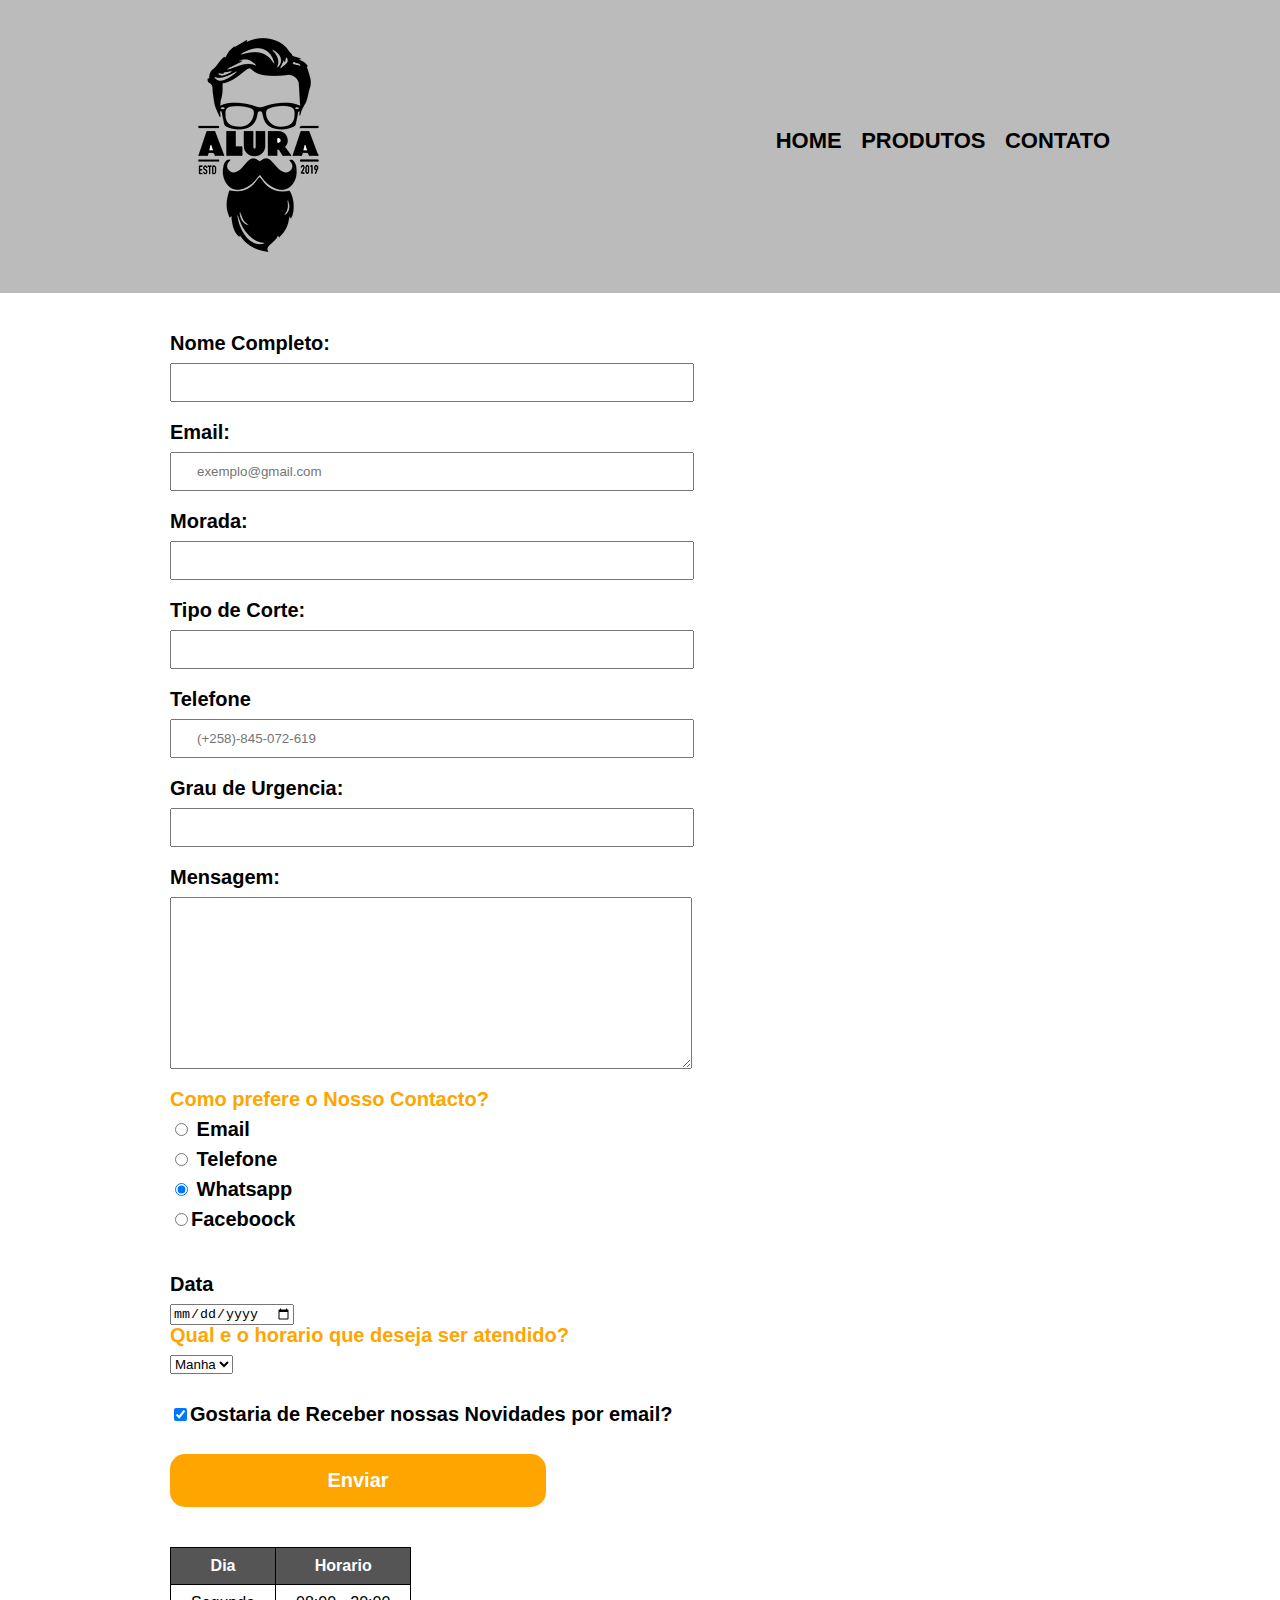
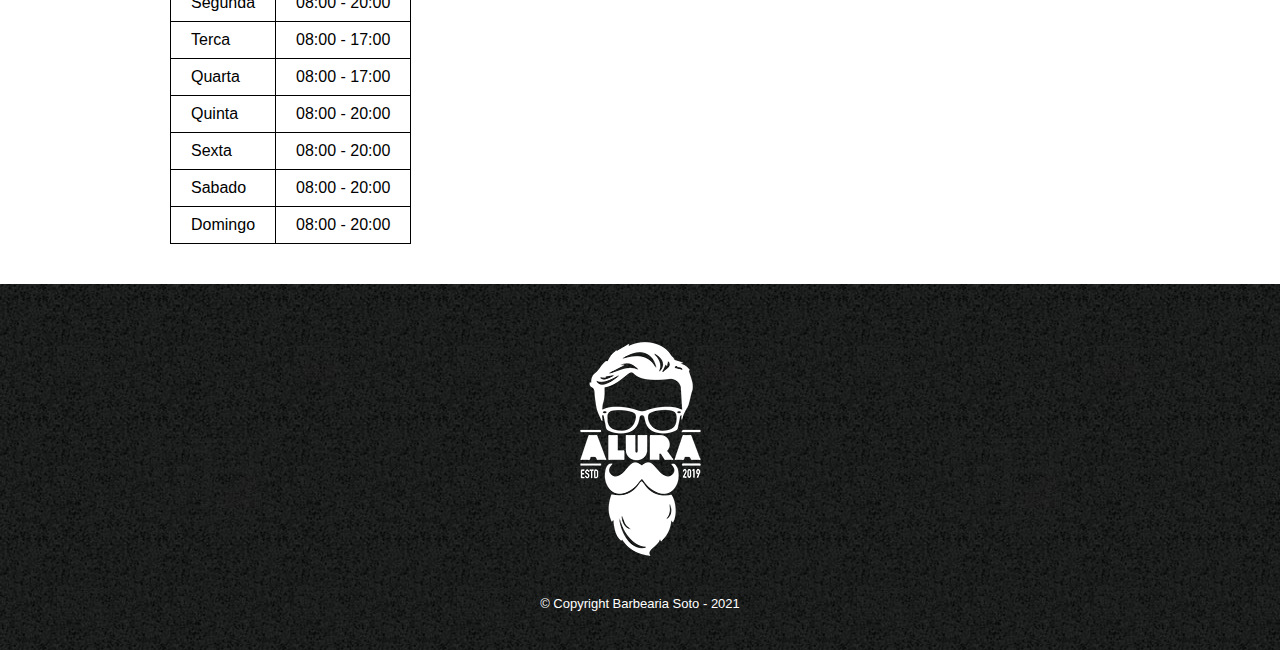
<file: contato.html>
<!DOCTYPE html>
<html>
	<head>
		<meta charset="UTF-8">
		<title>Contacto - Barbearia Soto</title>

		<link rel="stylesheet" href="reset.css">
		<link rel="stylesheet" href="style.css">
	</head>
	<body>
		<header>
			<div class="caixa">
				<h1><img src="logo.png" alt="Logo da Barbearia Arsenio"></h1>

				<nav>
					<ul>
						<li><a href="index.html">Home</a></li>
						<li><a href="produtos.html">Produtos</a></li>
						<li><a href="contato.html">Contato</a></li>
					</ul>
				</nav>
			</div>
		</header>
			<main>
				<form>
					<label for="nomeCompleto">Nome Completo:</label> 
					<input type="text" id="nomeCompleto" class="input-padrao" name="" required>

					<label for="email">Email:</label>
					<input placeholder="exemplo@gmail.com" class="input-padrao" type="email" id="email" name="" required>

					<label for="morada">Morada:</label>
					<input type="text" id="morada" class="input-padrao" name="" required>

					<label for="corte">Tipo de Corte:</label>
					<input type="text" id="corte" class="input-padrao"name="" required>

					<label  for="telefone">Telefone</label>
					<input placeholder="(+258)-845-072-619" type="tel" id="telefone" class="input-padrao" name="" required>

					<label for="grauUrgencia">Grau de Urgencia:</label>
					<input type="text" id="grauUrgencia" class="input-padrao" name="" required>
					
					<label for="mensagem">Mensagem:</label>	
					<textarea cols="71" rows="10" id="mensagem" class="input-padrao" required></textarea>

					<fieldset>
						<legend class="text" id="text">Como prefere o Nosso Contacto?</legend>
						<label for="radio-email"><input type="radio" value="email" id="radio-email" name="contacto"> Email</label>
						

						<label for="radio-telefone"><input type="radio" value="telefone" id="radio-telefone" name="contacto"> Telefone</label>
						

						<label for="radio-whatsapp"><input type="radio" value="Whatsapp" id="radio-whatsapp" name="contacto" checked> Whatsapp</label>
						
						<label for="radio-fb"><input type="radio"  value="fb" id="radio-fb" name="contacto">Faceboock</label>
						
					</fieldset>


					<label class="dt" for="data">Data</label>
					<input placeholder="" type="date" id="data"  name="" required>

					<fieldset>
						<legend>Qual e o horario que deseja ser atendido?</legend>
						<select>
							<option>Manha</option>
							<option>Tarde</option>
							<option>Noite</option>
						</select>
					</fieldset>


					<label class="checkbox"><input type="checkbox" checked>Gostaria de Receber nossas Novidades por email?</label>

					<input type="submit" title="Clique para Enviar" value="Enviar"  class="enviar">
				</form>
				<table>
					<thead>
						<tr>
							<th>Dia</th>
							<th>Horario</th>
						</tr>
					</thead>
				<tbody>
					<tr>
						<td>Segunda</td>
						<td>08:00 - 20:00</td>
					</tr>
					<tr>
						<td>Terca</td>
						<td>08:00 - 17:00</td>
					</tr>
					<tr>
						<td>Quarta</td>
						<td>08:00 - 17:00</td>
					</tr>
					<tr>
						<td>Quinta</td>
						<td>08:00 - 20:00</td>
					</tr>
					<tr>
						<td>Sexta</td>
						<td>08:00 - 20:00</td>
					</tr>

					<tr>
						<td>Sabado</td>
						<td>08:00 - 20:00</td>
					</tr>
					<tr>
						<td>Domingo</td>
						<td>08:00 - 20:00</td>
					</tr>
				</tbody>		
			</table>

			</main>

			
		<footer>
			<img src="logo-branco.png" alt="Logo da Barbearia Arsenio">
			<p class="copyright">&copy; Copyright Barbearia Soto - 2021</p>
		</footer>
	</body>
</html>
</file>
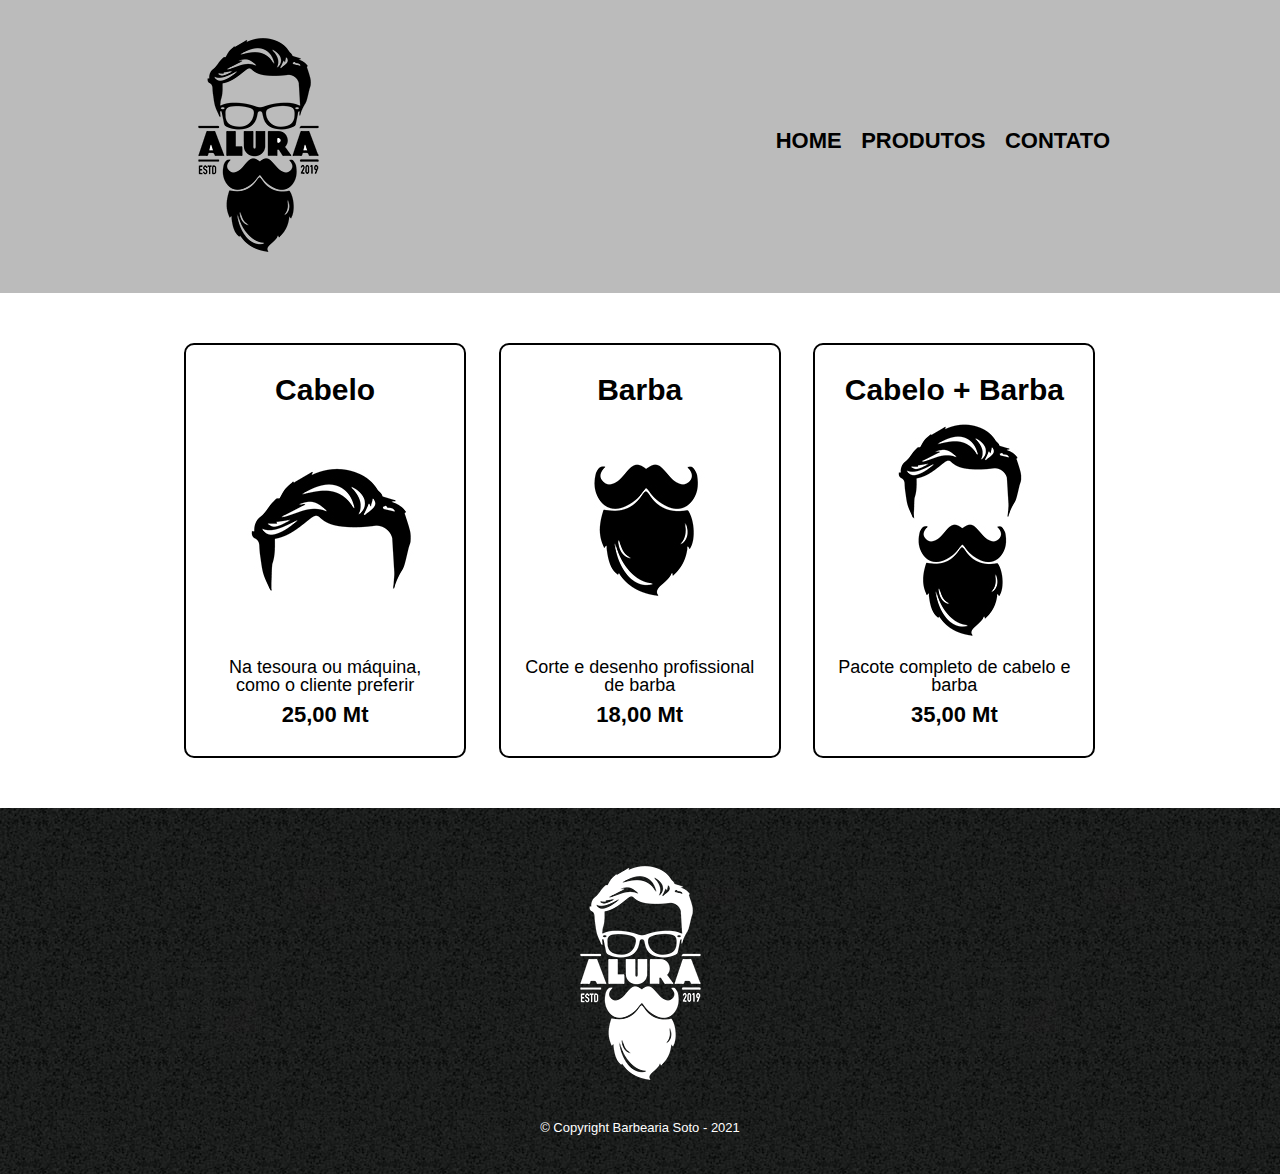
<file: produtos.html>
<!DOCTYPE html>
<html>
	<head>
		<meta charset="UTF-8">
		<title>Produtos - Barbearia Arsenio</title>

		<link rel="stylesheet" href="reset.css">
		<link rel="stylesheet" href="style.css">
	</head>
	<body>
		<header>
			<div class="caixa">
				<h1><img src="logo.png"></h1>

				<nav>
					<ul>
						<li><a href="index.html">Home</a></li>
						<li><a href="produtos.html">Produtos</a></li>
						<li><a href="contato.html">Contato</a></li>
					</ul>
				</nav>
			</div>
		</header>

		<main>
			<ul class="produtos">
				<li>
					<h2>Cabelo</h2>
					<img src="cabelo.jpg">
					<p class="produto-descricao">Na tesoura ou máquina, como o cliente preferir</p>
					<p class="produto-preco">25,00 Mt</p>
				</li>
				<li>
					<h2>Barba</h2>
					<img src="barba.jpg">
					<p class="produto-descricao">Corte e desenho profissional de barba</p>
					<p class="produto-preco">18,00 Mt</p>
				</li>
				<li>
					<h2>Cabelo + Barba</h2>
					<img src="cabelo+barba.jpg">
					<p class="produto-descricao">Pacote completo de cabelo e barba</p>
					<p class="produto-preco">35,00 Mt</p>
				</li>
			</ul>
		</main>

		<footer>
			<img src="logo-branco.png">
			<p class="copyright">&copy; Copyright Barbearia Soto - 2021</p>
		</footer>
	</body>
</html>
</file>
<file: style.css>
body{
	font-family: 'Montserrat', sans-serif;
}

header {
	background: #BBBBBB;
	padding: 20px 0;
}

.caixa {
	position: relative;
	width: 940px;
	margin: 0 auto;
}

nav {
	position: absolute;
	top: 110px;
	right: 0;
}

nav li {
	display: inline;
	margin: 0 0 0 15px;
}

nav a {
	text-transform: uppercase;
	color: #000000;
	font-weight: bold;
	font-size: 22px;
	text-decoration: none;
}

nav a:hover {
	color: #C78C19;
	text-decoration: underline;
}

.produtos {
	width: 940px;
	margin: 0 auto;
	padding: 50px 0;
}

.produtos li {
	display: inline-block;
	text-align: center;
	width: 30%;
	vertical-align: top;
	margin: 0 1.5%;
	padding: 30px 20px;
	box-sizing: border-box;
	border: 2px solid #000000;
	border-radius: 10px;
}

.produtos li:hover {
	border-color: #C78C19;
}

.produtos li:active {
	border-color: #088C19;	
}

.produtos li:hover h2 {
	font-size: 34px;
}

.produtos h2 {
	font-size: 30px;
	font-weight: bold;
}

.produto-descricao {
	font-size: 18px;
}

.produto-preco {
	font-size: 22px;
	font-weight: bold;
	margin-top: 10px;
}

footer {
	text-align: center;
	background: url("bg.jpg");
	padding: 40px 0;
}

.copyright {
	color: #FFFFFF;
	font-size: 13px;
	margin: 20px 0 0;
}
main {
	width: 940px;
	margin: 0 auto;
}

form {
	margin: 40px 0;
}

form label, form legend {
	display:block;
	font-size: 20px;
	margin: 0 0 10px;
	font-weight: bold;
}

.input-padrao  {
	display: block;
	margin: 0 0 20px;
	padding: 10px 25px;
	width: 50%;
}

.checkbox {
	cursor: pointer;
	margin: 30px 0;
}

form legend {
	color: orange;
	cursor: pointer;
}

.dt {
	margin-top: 35px;
}

.enviar {
	width:40%;
	padding: 15px 0;
	background: orange;
	color: white;
	font-size: 20px;
	font-weight: bold;
	border: none;
	border-radius: 15px;
	transition: 3s all;
	cursor: pointer;
}

.enviar:hover {
	background: darkgreen;
	transform: rotate(70deg) scale(1.2);;
}

table {
	margin: 20px 0 40px;
}

thead {
	background: #555555;
	color: white;
	font-weight: bold;
}

td, th {
	border: 1px solid #000000;
	padding: 10px 20px;
}

/*css da pagina principal */
.banner {

	width: 100%;
}

.titulo-principal {
	text-align: center;
	font-size: 2em;
	margin: 0 0 1em;
	margin-top: 20px;
	clear: left;
}

.principal p {
	margin: 0 0 1em;
}

.principal strong {
	font-weight:  bold;
}
.principal em {
	font-size: italic;
}

.utensilios {
	width: 120px;
	float: left;
	margin: 0 20px 20px 0;
}

.imagembeneficios {
	width: 65%;
	border-image: 2px solid #456543
}
</file>
